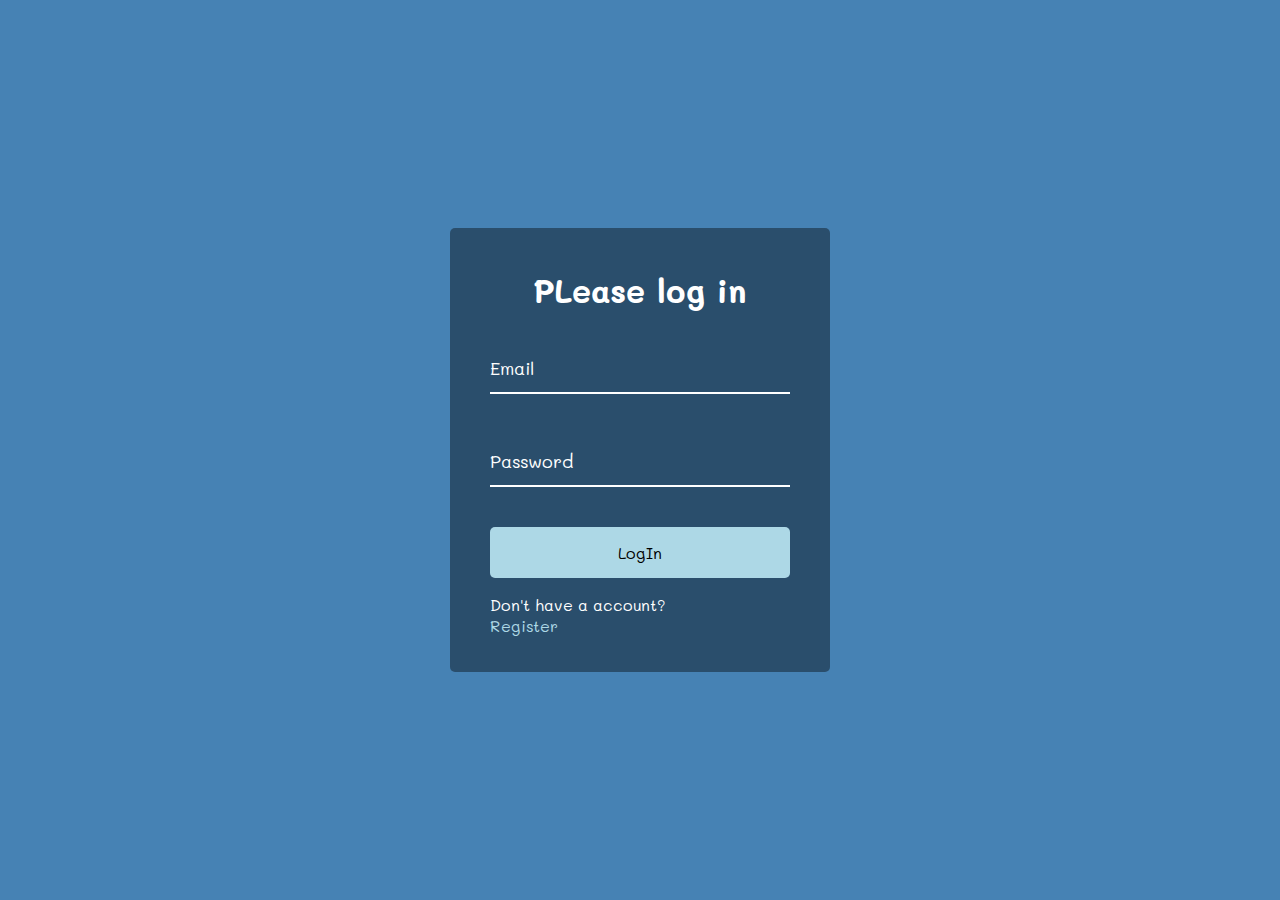
<file: index.html>
<!DOCTYPE html>
<html lang="en">
  <head>
    <meta charset="UTF-8" />
    <meta http-equiv="X-UA-Compatible" content="IE=edge" />
    <meta name="viewport" content="width=device-width, initial-scale=1.0" />
    <title>Form Wave</title>
    <!--<link rel="stylesheet" href="https://cdnjs.cloudflare.com/ajax/libs/font-awesome/5.15.3/css/all.min.css" integrity="sha512-iBBXm8fW90+nuLcSKlbmrPcLa0OT92xO1BIsZ+ywDWZCvqsWgccV3gFoRBv0z+8dLJgyAHIhR35VZc2oM/gI1w==" crossorigin="anonymous" /> -->
    <link rel="stylesheet" href="style.css" />
  </head>
  <body>
    <div class="container">
      <h1>PLease log in</h1>
      <form action="">
        <div class="form-control">
          <input type="text" required>
          <label>Email</label>
        </div>

        <div class="form-control">
          <input type="text" required>
          <label>Password</label>
        </div>

        <button class="btn">LogIn</button>
        <p>Don't have a account? <br> <a href="signup.html">Register</a></p>
      </form>    
    </div>
    <script src="script.js"></script>
  </body>
</html>
<!-- CODE LOOKS GOOD TILL HERE -->
</file>
<file: style.css>
@import url('https://fonts.googleapis.com/css2?family=Mali:wght@300&display=swap');


* /*This mark means apply universally*/{
    box-sizing: border-box;
}

body{
    background-color: steelblue;
    color: white;
    font-family: 'Mali', cursive;
    margin: 0;
    display: flex;
    flex-direction: column;
    align-items: center;
    justify-content: center;
    height: 100vh;
    overflow: hidden;
}

.container{
    background-color: rgba(0, 0, 0, 0.4);
    padding: 20px 40px;
    border-radius: 5px;
}

.container h1{
    text-align: center;
    margin-bottom: 30px;
}

.container a{
    text-decoration: none;
    color: lightblue;
}

.btn{
    cursor: pointer;
    display: inline-block;
    width: 100%;
    background: lightblue;
    padding: 15px;
    font-family: inherit;
    font-size: 16px;
    border: 0;
    border-radius: 5px;
}

.btn:focus{
    outline: 0;
}

.btn:active{
    transform: scale(0.98);
}

.btn:hover{
    background-color: peachpuff;
    transform: scale(1.2);
    font-size: 15px;
}

.text{
    margin-top: 30px;
}

.form-control{
    position: relative;
    margin: 20px 0 40px;
    width: 300px;
}

.form-control input{
    background-color: transparent;
    border: 0;
    border-bottom: 2px white solid;
    display: block;
    width: 100%;
    padding: 15px 0;
    font-size: 18px;
    color: white;
}

.form-control input:focus,
.form-control input:valid{
    outline: 0; 
    border-bottom: lightblue;
}

.form-control label{
    position: absolute;
    top: 15px;
    left: 0;
}
.form-control label span{
    display: inline-block;
    font-size: 18px;
    min-width: 5px;
    transition: 0.3s cubic-bezier(0.66, -0.55, 0.265, 1.55);
}

.form-control input:focus + label span,
.form-control input:valid + label span{
    color: lightblue;
    transform: translateY(-30px);
}

/*CODE LOOKS GOOD TILL HERE*/
</file>
